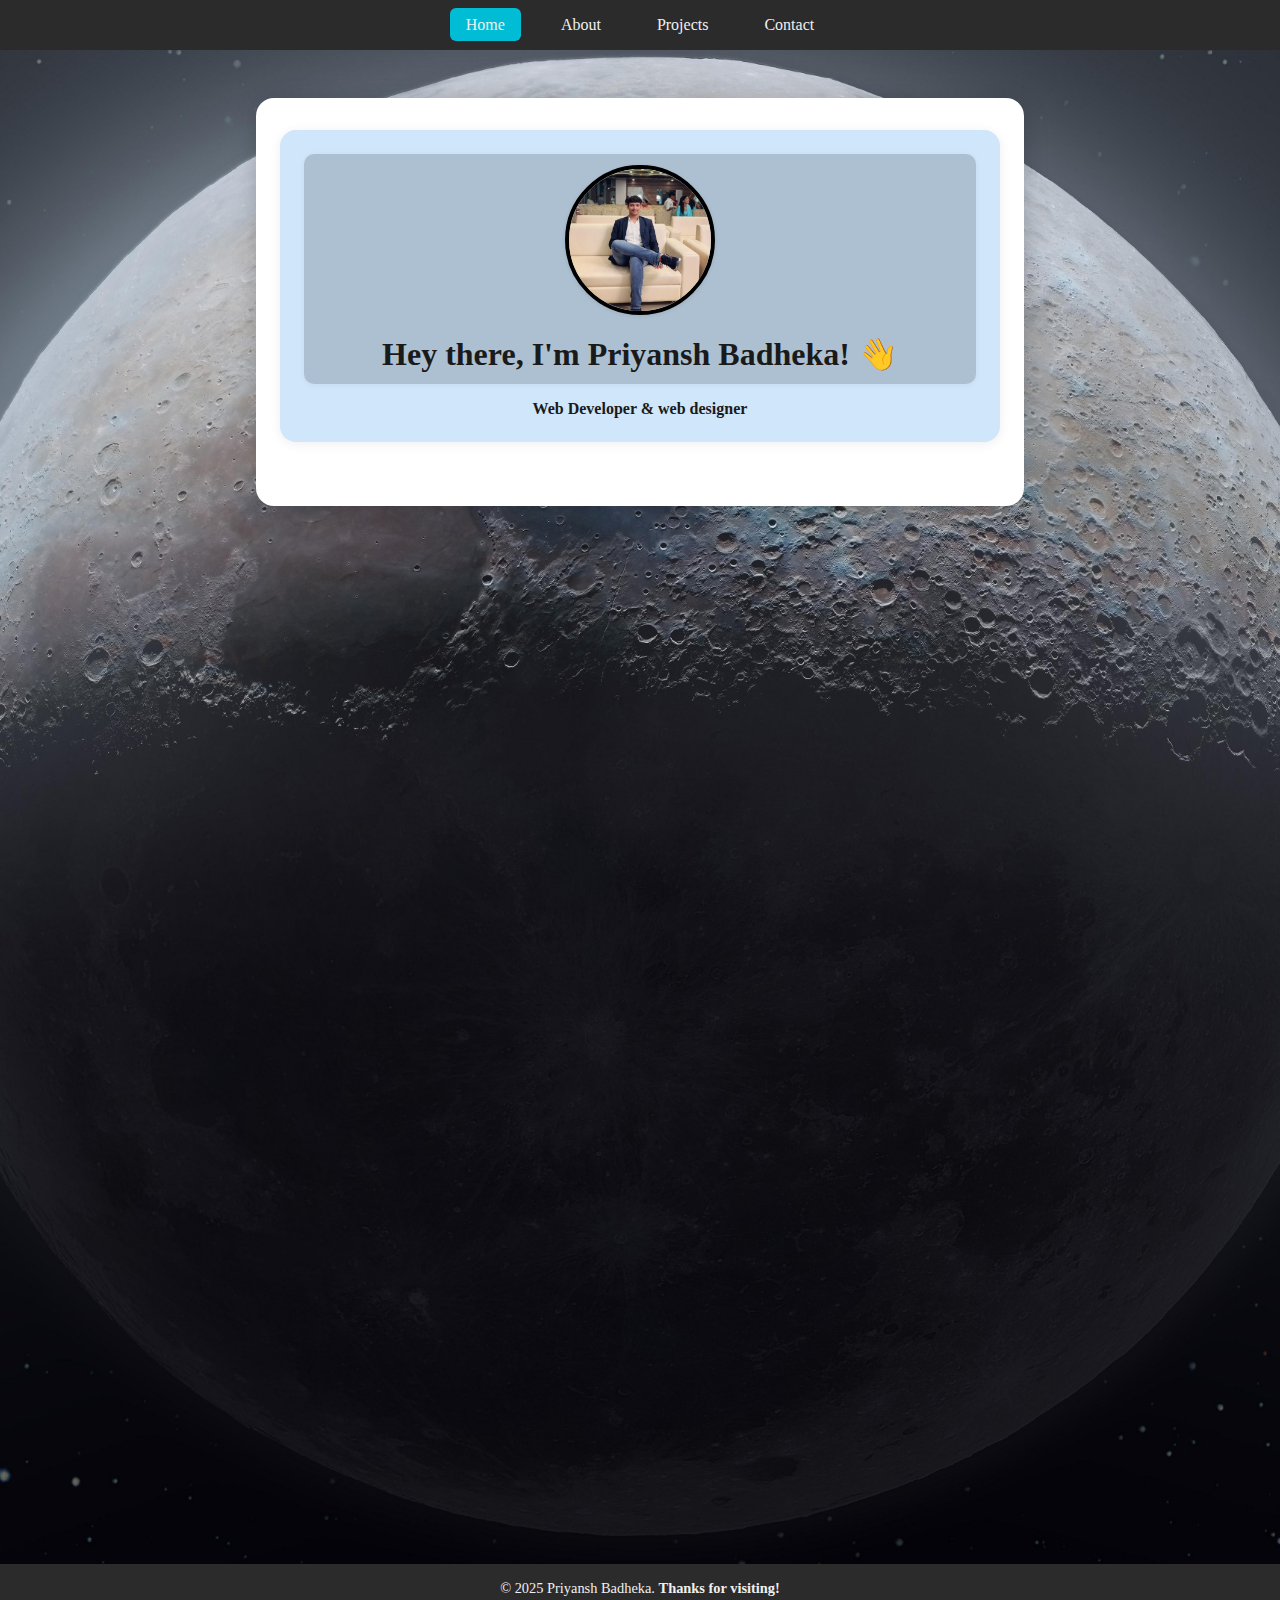
<file: index.html>
<!DOCTYPE html>
<html lang="en">
<head>
  <meta charset="UTF-8" />
  <meta name="viewport" content="width=device-width, initial-scale=1.0" />
  <title>Priyansh | Portfolio</title>
  <link rel="stylesheet" href="style.css" />
  <link href="https://fonts.googleapis.com/css2?family=Poppins:wght@300;500;700&display=swap" rel="stylesheet" />
  <style>
    #bg-video {
      opacity: 1;
    }
    body {
      background-image: url('bc.jpg'); /* Change to your image path */
      background-size: cover;
      background-repeat: no-repeat;
      background-position: center center;
    }
  </style>
</head>
<body>
  <!--<video autoplay muted loop playsinline id="bg-video">
    <source src="background.mp4" type="video/mp4" />
    Your browser does not support the video tag.
  </video>-->
  <!-- Navigation Bar -->
  <header>
    <nav aria-label="Main Navigation">  
      <ul class="nav-list">
        <li><a href="index.html" class="active">Home</a></li>
        <li><a href="about.html">About</a></li>
        <li><a href="projects.html">Projects</a></li>
        <li><a href="contact.html">Contact</a></li>
      </ul>
    </nav>
  </header>

  <!-- Main Content -->
  <main>
    <section class="hero animated-slide">
      <div class="outer-contact-box">
        <div class="inner-contact-box">
          <img src="priyansh.jpg" alt="Priyansh Badheka" class="profile-img shadow-glow" />
          <h1 class="gradient-text">Hey there, I'm Priyansh Badheka! <span class="wave">👋</span></h1>
        </div>
        <p class="tagline highlight-fade"><B>Web Developer & web designer</B></p>

      </div>
    </section>

    <section class="about-section fade-in">
      <div class="outer-contact-box">
        <div class="inner-contact-box">
          <h2>Welcome to My Portfolio</h2>
        </div>
        <p>
          Hey there! 🙌
Welcome to my little corner of the internet - I’m Priyansh, a developer, designer, and tech enthusiast with a passion for crafting engaging digital experiences. This portfolio is where I showcase the projects I love, the skills I’ve grown, and the dreams I’m coding into reality.

I’m always curious, constantly learning new technologies, and looking for creative ways to solve real-world problems.
Dive in, explore my work, see what drives me - and feel free to reach out if you'd like to connect or collaborate.

Thanks for stopping by -it truly means a lot! 😊
        </p>
        <a href="projects.html" class="cta-btn pulse">🚀 See My Projects</a>
      </div>
    </section>

    <section class="projects-preview-section fade-in">
      <div class="outer-contact-box">
        <div class="inner-contact-box">
          <h2 class="gradient-text">✨ Featured Projects</h2>
        </div>
        <ul class="projects-preview-list">
          <li class="card-hover">
            <strong>Power Plant Monitoring System</strong> <span>⚡</span>
          </li>
          <li class="card-hover">
            <strong>AI Resume Builder</strong> <span>🤖</span>
          <li class="card-hover">
            <strong>Portfolio Website</strong> <span>🌐</span>
            </li>
        </ul>
        <a href="projects.html" class="cta-link hover-glow">→ View All Projects</a>
      </div>
    </section>
  </main>
  <footer>
    <p>© 2025 Priyansh Badheka. <b>Thanks for visiting!</b></p>
  </footer>
</body>
</html>
</file>
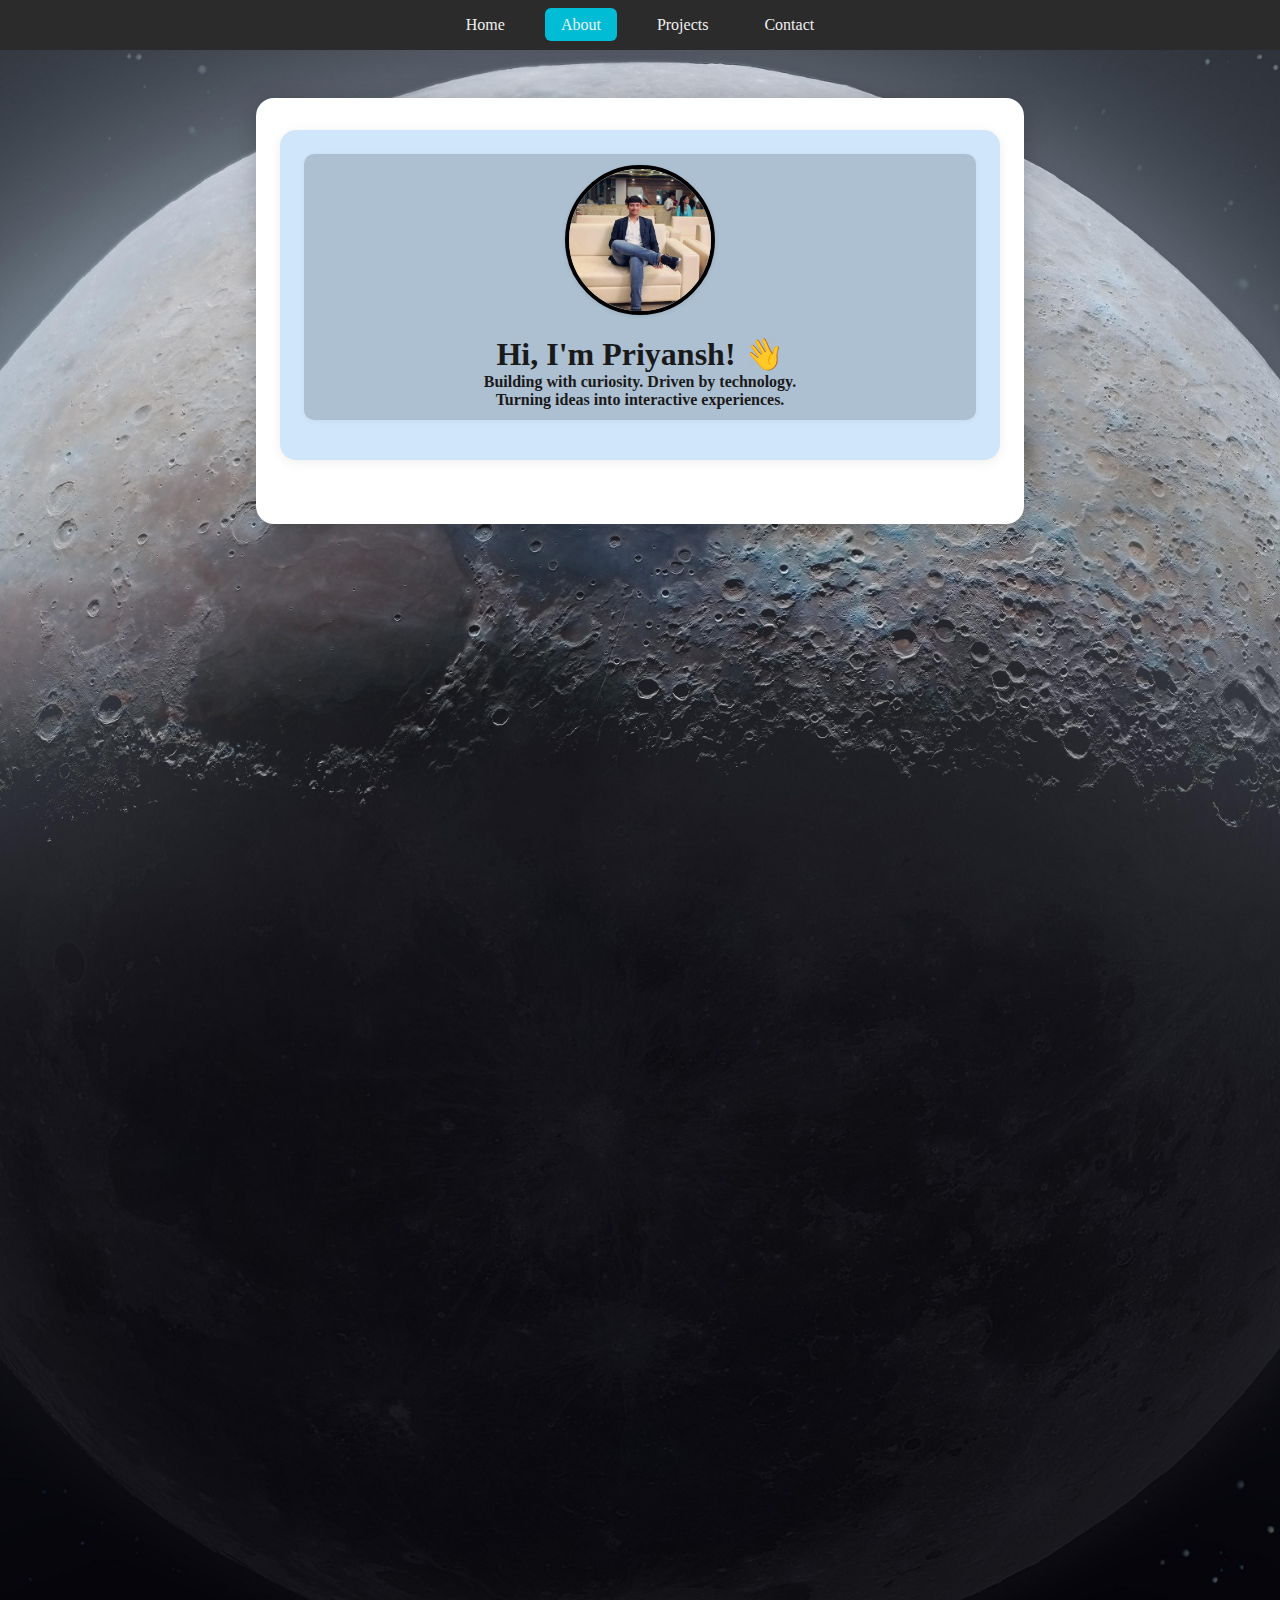
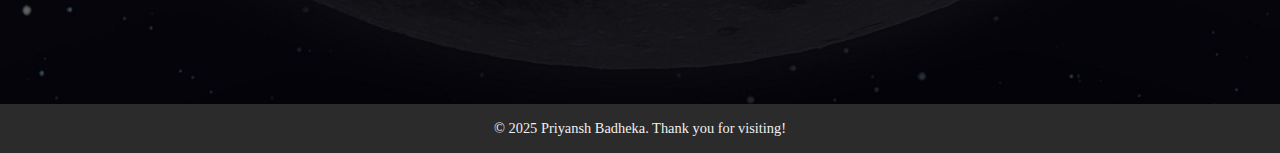
<file: About.html>
<!DOCTYPE html>
<html lang="en">
<head>
  <meta charset="UTF-8" />
  <meta name="viewport" content="width=device-width, initial-scale=1.0" />
  <title>About | Priyansh</title>
  <link rel="stylesheet" href="style.css" />
  <link href="https://fonts.googleapis.com/css2?family=Poppins:wght@300;500;700&display=swap" rel="stylesheet" />
   <style>
    #bg-video {
      opacity: 1;
    }
     body {
      background-image: url('bc.jpg'); /* Change to your image path */
      background-size: cover;
      background-repeat: no-repeat;
      background-position: center center;
    }
  </style>
</head>
<body>
  <!-- <video autoplay muted loop playsinline id="bg-video">
    <source src="background.mp4" type="video/mp4" />
    Your browser does not support the video tag.
  </video>-->
  <!-- Navigation Bar -->
  <header>
    <nav aria-label="Main Navigation">
      <ul class="nav-list">
        <li><a href="index.html">Home</a></li>
        <li><a href="about.html" class="active">About</a></li>
        <li><a href="projects.html">Projects</a></li>
        <li><a href="contact.html">Contact</a></li>
      </ul>
    </nav>
  </header>

  <!-- Main Content -->
  <main>
    <section class="hero animated-slide">
    <div class="outer-contact-box">
      <div class="inner-contact-box">
        <img src="priyansh.jpg" alt="Priyansh Badheka" class="profile-img shadow-glow" />
        <h1 class="gradient-text">Hi, I'm Priyansh! <span class="wave">👋</span></h1>
        <p class="tagline highlight-fade">Building with curiosity. Driven by technology.</p>
        <p class="tagline highlight-fade">Turning ideas into interactive experiences.</p>
        
        </div> 
      </div>  
    </section>

    <section class="about-section fade-in">
      <div class="outer-contact-box">
        <div class="inner-contact-box">
          <h2>About Me</h2>
        </div>
        <p>
          I'm Priyansh Badheka, a passionate Computer Science & Engineering student at Gyanmanjari Innovative University. I specialize in web development and artificial intelligence, with a deep interest in creating clean, functional, and engaging digital experiences.

I enjoy building modern websites, smart systems, and creative projects that combine both design and technology. I also design animated marketing posters for restaurants and brands, helping them stand out online
        </p>
      </div>
    </section>

    <section class="skills-section fade-in">
      <div class="what-i-do-box">
        <h2>What I do</h2>
      </div>
      <ul class="skills-list">
        <li><span>🌐</span> Frontend & Backend Web Development</li>
        <li><span>🤖</span> Playing with AI & Machine Learning</li>
        <li><span>🧩</span> Solving tricky problems</li>
        <li><span>🤝</span> Working with awesome teams</li>
        <li><span>📝</span> Technical Writing & Blogging</li>

      </ul>
    </section>

    <section class="contact-section fade-in">
      <div class="outer-contact-box">
        <div class="inner-contact-box">
          <h2>Let's Connect</h2>
        </div>
        <p>
          Want to chat about tech, collaborate, or just say hi? Drop me a line!
        </p>
        <p>
          <strong>Email:</strong> <a href="mailto:priyansh.badheka@email.com">badheka.priyansh2409@email.com</a>
        </p>
        <div class="social-links">
          <a href="https://github.com/yourusername" target="_blank" title="GitHub">🐙</a>
          <a href="https://linkedin.com/in/yourusername" target="_blank" title="LinkedIn">🔗</a>
        </div>
      </div>
    </section>
  </main>
  <footer>
    <p>© 2025 Priyansh Badheka. Thank you for visiting!</p>
  </footer>
</body>
</html>
</file>
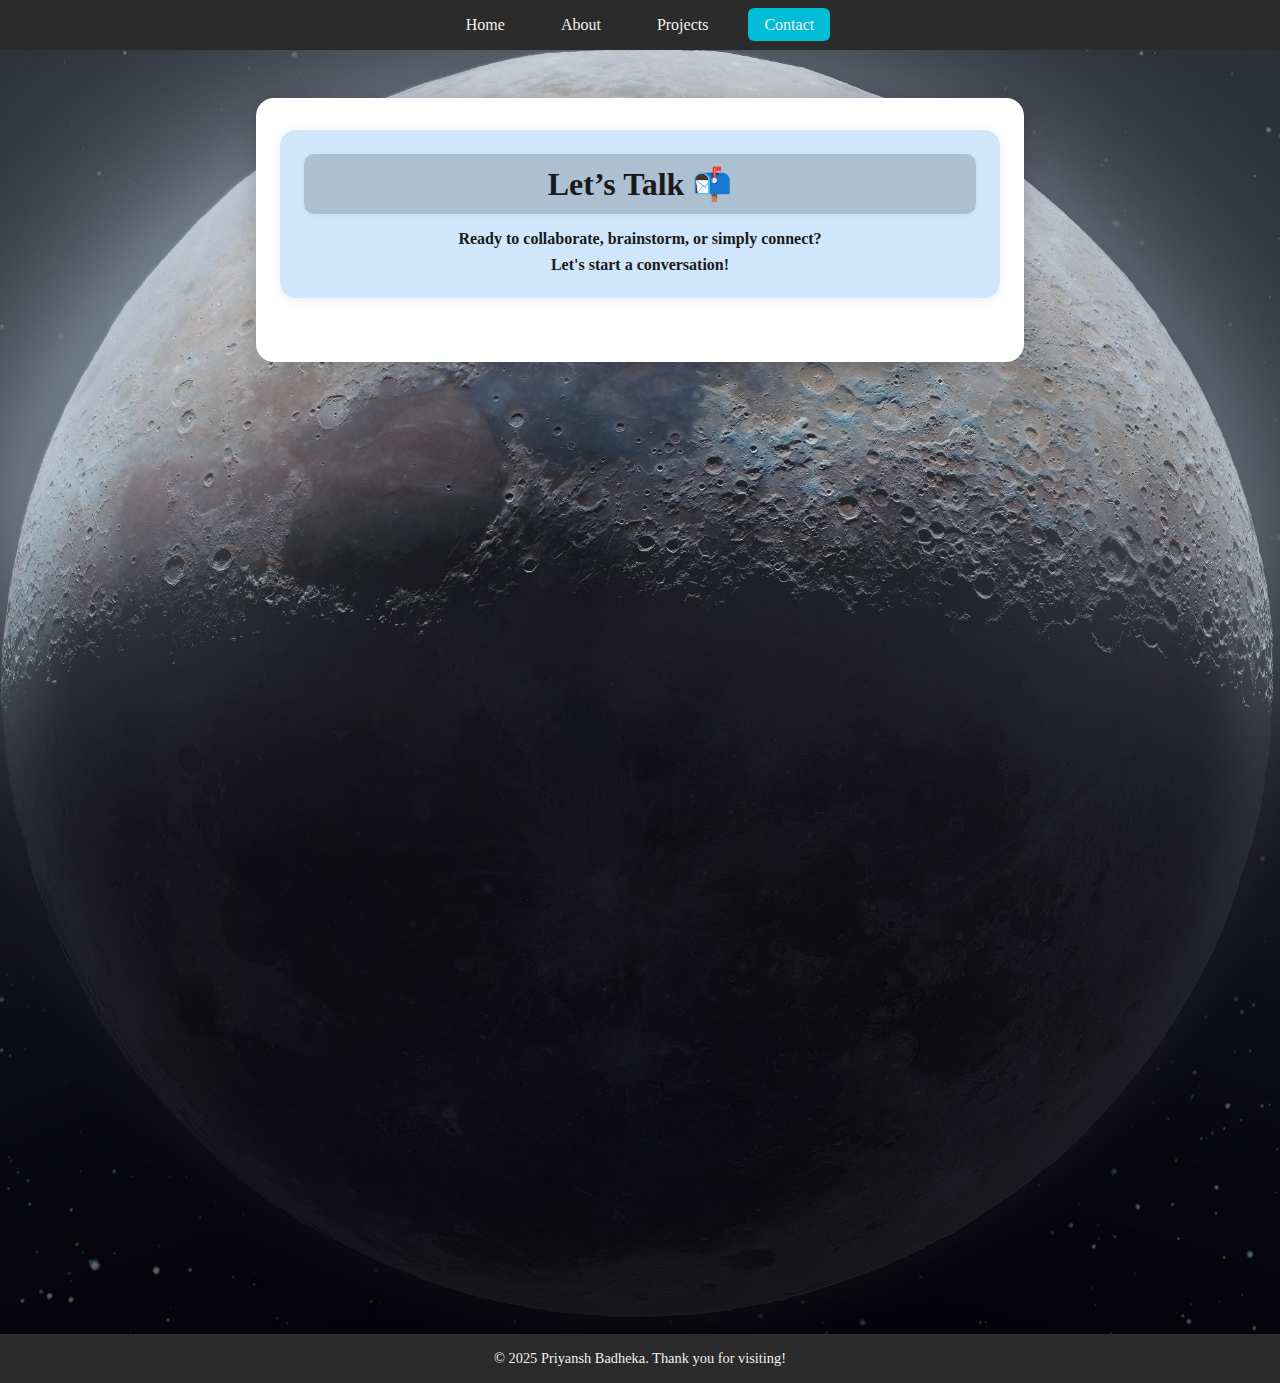
<file: Contact.html>
<!DOCTYPE html>
<html lang="en">
<head>
  <meta charset="UTF-8">
  <title>Contact | Priyansh</title>
  <link rel="stylesheet" href="style.css">
   <style>
    #bg-video {
      opacity: 1;
    }
     body {
      background-image: url('bc.jpg'); /* Change to your image path */
      background-size: cover;
      background-repeat: no-repeat;
      background-position: center center;
    }
  </style>
</head>
<body>
    <!---<video autoplay muted loop playsinline id="bg-video">
    <source src="background.mp4" type="video/mp4" />
    Your browser does not support the video tag.
  </video>-->
  <!-- Navigation Bar -->
  <header>
    <nav>
      <ul class="nav-list">
        <li><a href="index.html">Home</a></li>
        <li><a href="about.html">About</a></li>
        <li><a href="projects.html">Projects</a></li>
        <li><a href="contact.html" class="active">Contact</a></li>
      </ul>
    </nav>
  </header>

  <!-- Main Content -->
  <main>
    <section class="hero animated-slide">
      <div class="outer-contact-box">
        <div class="inner-contact-box">
          <h1>Let’s Talk <span class="wave">📬</span></h1>
        </div>
        <p class="tagline" style="text-align:center;">
          <b>Ready to collaborate, brainstorm, or simply connect?</b><br>
          <span style="display:inline-block; margin-top:0.5em;"><b>Let's start a conversation!</b></span>
        </p>
      </div>
    </section>

    <!-- Contact Info Box -->
    <section class="contact-section fade-in">
      <div class="outer-contact-box">
        <div class="inner-contact-box">
          <h2>Contact Info</h2>
        </div>
        <p>I'm always open to new opportunities, collaborations, or just a friendly chat. Drop me a message anytime.I'd love to connect and hear from you!</p>
        <p><strong>Email:</strong> <a href="mailto:priyansh.badheka@email.com">priyansh.badheka@email.com</a></p>
        <p><strong>Phone:</strong> +91 8866753844</p>
        <p><strong>Location:</strong> Gujarat, India</p>
        <div class="social-links">
          <a href="https://github.com/Badhekapriyansh" target="_blank" title="GitHub">🐙 GitHub</a>
          <a href="https://linkedin.com/in/priyansh-badheka-273538334" target="_blank" title="LinkedIn">🔗 LinkedIn</a>
          <a href="https://instagram.com/priyanshbadheka" target="_blank" title="Instagram">📸 Instagram</a>
        </div>
      </div>
    </section>

    <!-- Available For Box -->
    <section class="about-section fade-in">
      <div class="outer-contact-box">
        <div class="inner-contact-box">
          <h2>Available For</h2>
        </div>
        <ul class="skills-list">
          <li>✨ Internships or Freelance Work</li>
          <li>🤝 Collaborations or Side Projects</li>
          <li>📚 Mentorship or Guidance in Tech</li>
          <li>🧑‍💻 Code Reviews & Technical Guidance</li>
          <li>🌐 Open Source Collaboration</li>
          <li>🚀 Building Productivity Tools</li>
        </ul>
      </div>
    </section>
  </main>
  <footer>
    <p>© 2025 Priyansh Badheka. Thank you for visiting!</p>
  </footer>
</body>
</html>
</file>
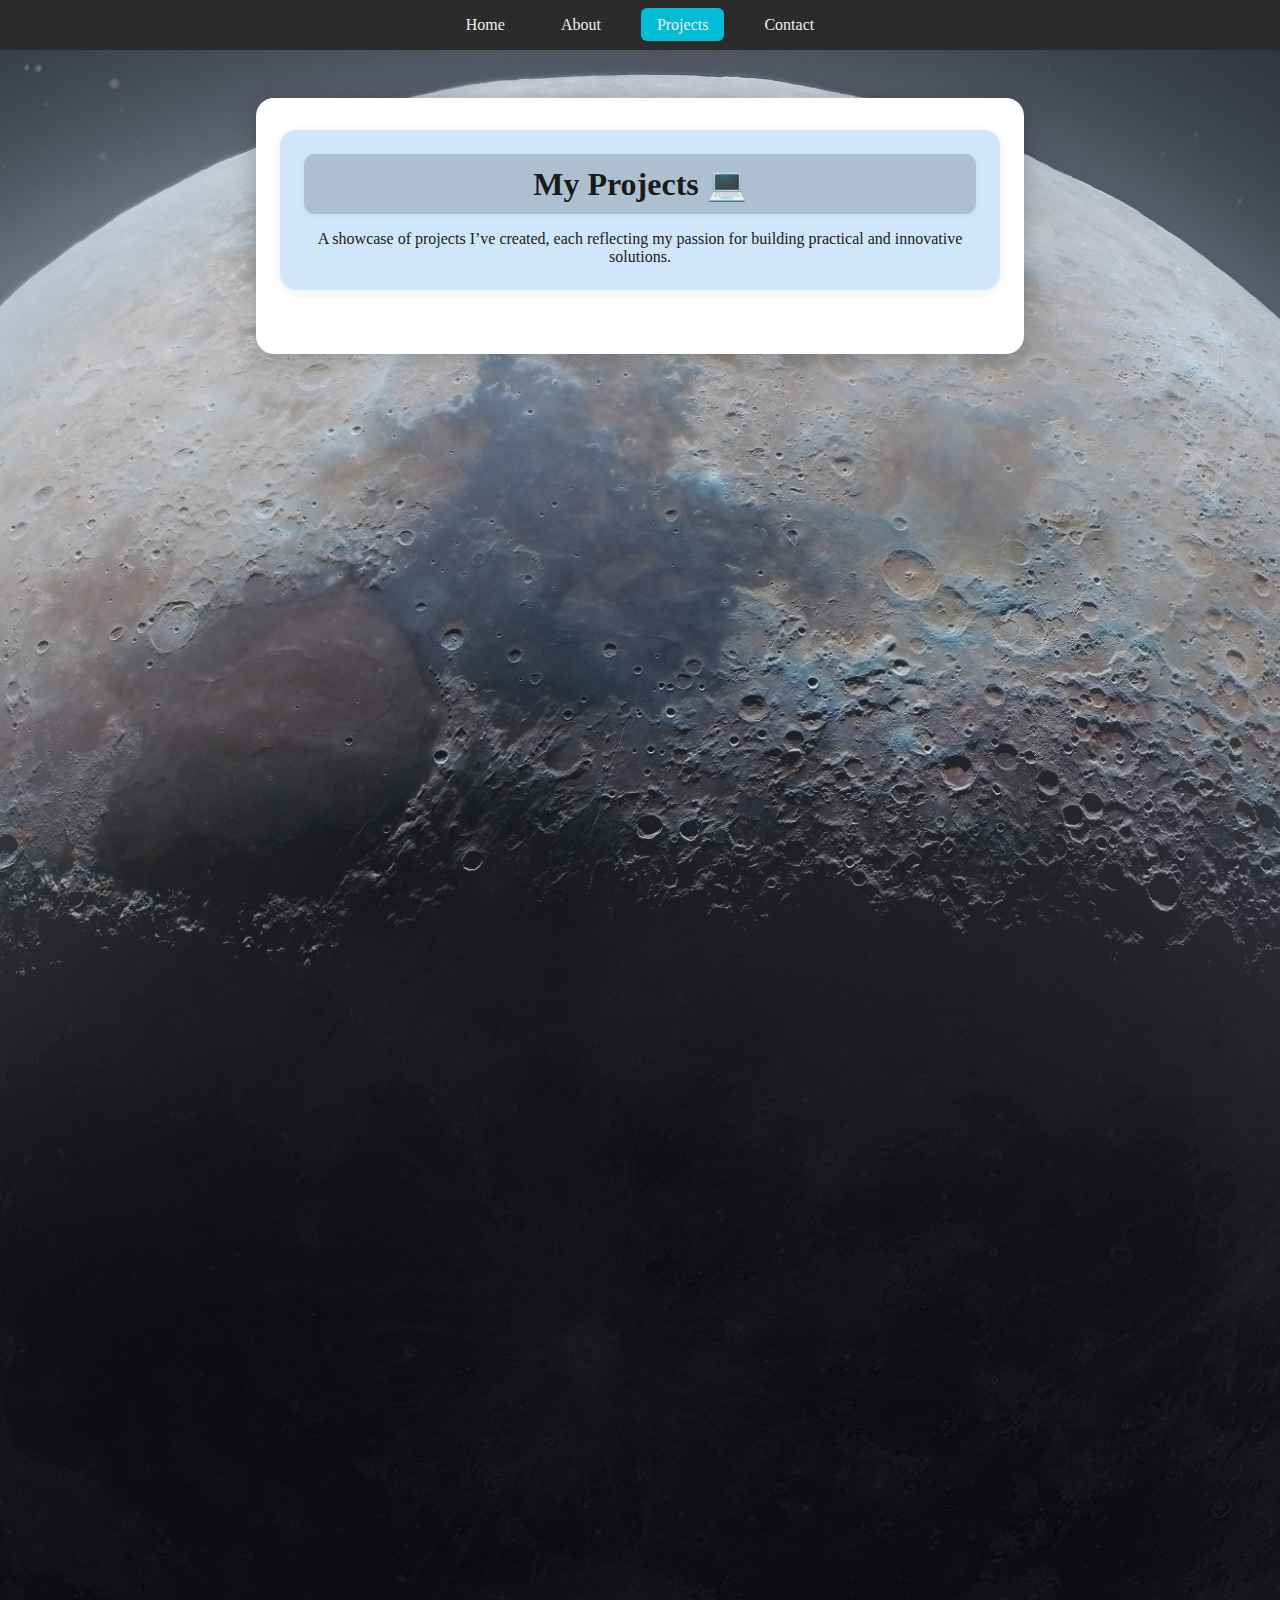
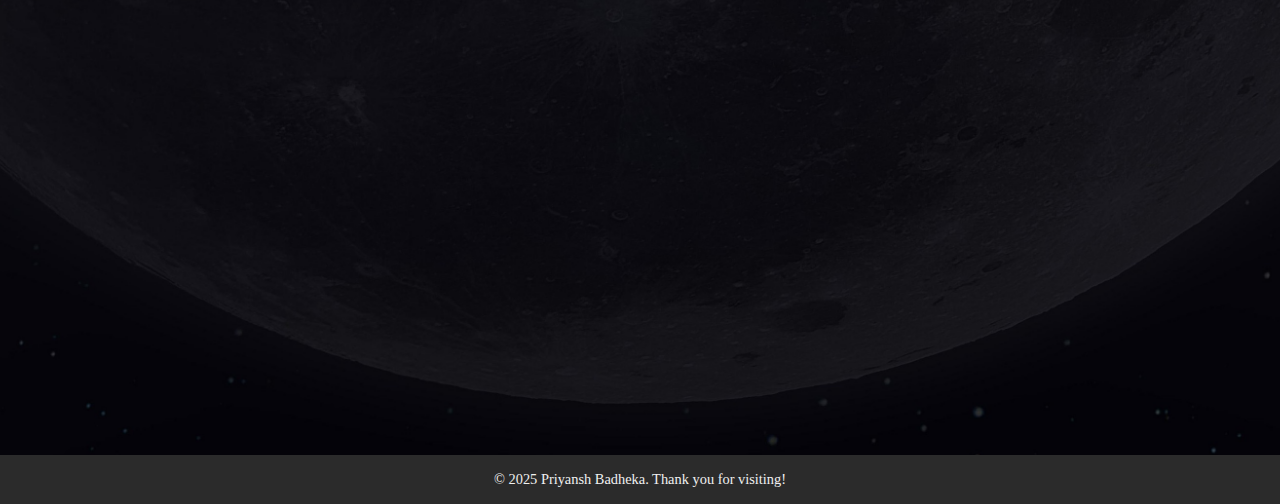
<file: Projects.html>
<!DOCTYPE html>
<html lang="en">
<head>
  <meta charset="UTF-8" />
  <meta name="viewport" content="width=device-width, initial-scale=1.0" />
  <title>Projects | Priyansh</title>
  <link rel="stylesheet" href="style.css" />
  <link href="https://fonts.googleapis.com/css2?family=Poppins:wght@300;500;700&display=swap" rel="stylesheet" />
   <style>
    #bg-video {
      opacity: 1;
    }
    body {
      background-image: url('bc.jpg'); /* Change to your image path */
      background-size: cover;
      background-repeat: no-repeat;
      background-position: center center;
    }
   </style>
</head>
<body>
   <!--<video autoplay muted loop playsinline id="bg-video">
    <source src="background.mp4" type="video/mp4" />
    Your browser does not support the video tag.
  </video>--> 
  <!-- Navigation Bar -->
  <header>
    <nav aria-label="Main Navigation">
      <ul class="nav-list">
        <li><a href="index.html">Home</a></li>
        <li><a href="about.html">About</a></li>
        <li><a href="projects.html" class="active">Projects</a></li>
        <li><a href="contact.html">Contact</a></li>
      </ul>
    </nav>
  </header>

  <!-- Main Content -->
  <main>
    <!-- Hero Section -->
    <section class="hero animated-slide">
      <div class="outer-contact-box">
        <div class="inner-contact-box">
          <h1 class="gradient-text">My Projects <span class="wave">💻</span></h1>
        </div>
        <p class="tagline highlight-fade">
          A showcase of projects I’ve created, each reflecting my passion for building practical and innovative solutions.
        </p>
      </div>
    </section>

    <!-- Highlighted Projects Section -->
    <section class="about-section fade-in glass-bg">
      <div class="outer-contact-box">
        <div class="inner-contact-box">
          <h2>Highlighted Projects</h2>
        </div>
        <div class="projects-preview-list">
          <div class="project-item card-hover">
            <h3>⚡ Power Plant Monitoring System</h3>
            <p>A dashboard web app to monitor industrial generator data like efficiency, environment and health safety , power generation, and fuel levels.<br />
            <span class="project-stack">HTML • Tailwind CSS • JavaScript</span></p>
          </div>
          <div class="project-item card-hover">
            <h3>🧠 AI Resume Builder</h3>
            <p>A smart application that generates professional, tailored resumes using AI. Simply enter your details and preferences, and the tool formats and optimizes your resume for maximum impact—saving you time and helping you stand out to employers.<br />
            <span class="project-stack">Python • Jinja Templates • HTML • CSS • JavaScript • Flask(Backend Framework)</span></p>
          </div>
          <div class="project-item card-hover">
            <h3>🌐 Responsive Portfolio Website</h3>
            <p>A modern portfolio website crafted with best coding practices. Built using semantic HTML and elegant CSS, it’s fully responsive, features smooth animations, and offers a seamless multi-page experience.
              <span class="project-stack">HTML • CSS • JavaScript</span>
            </p>
          </div>
          <div class="project-item card-hover">
            <h3>📚 Library Management System</h3>
            I developed a comprehensive Library Management System that streamlines the process of managing books, users, and transactions. The app allows librarians to easily add, update, and track books, manage user registrations, and monitor book borrowing and returns—all through a user-friendly dashboard.
            <p>A web app to manage library books, users, and transactions.<br />
            <span class="project-stack">HTML • CSS • JavaScript</span></p>
          </div>
          <div class="project-item card-hover">
            <h3>📊 Data Encryption/Decryption Tool</h3>
            <p>A tool to encrypt and decrypt sensitive data using advanced algorithms.
               I designed and built a robust Data Encryption/Decryption Tool that empowers users to securely protect their sensitive information. The application supports multiple advanced encryption algorithms, allowing users to choose their preferred method for both encrypting and decrypting data. With a clean and intuitive interface, users can easily input their data, select encryption options, and instantly view results. The tool is ideal for anyone needing to safeguard confidential files or messages, and demonstrates a strong understanding of cryptographic principles, secure key management, and user-focused design.<br />
            <span class="project-stack">HTML • CSS • JavaScript • Java</span></p>
        </div>
      </div>
    </section>

    <section class="skills-section fade-in">
      <div class="outer-contact-box">
        <div class="inner-contact-box">
          <h2>Tools & Technologies</h2>
        </div>
        <ul class="skills-list">
          <li>💻 HTML & CSS</li>
          <li>🎨 Tailwind CSS</li>
          <li>🧠 JavaScript (Basics)</li>
          <li>🐍 Python</li>
          <li>🧰 VS Code, Git & GitHub</li>
          <li>📊 Flask (Backend Framework)</li>
          <li>🔒 Java </li>
        </ul>
      </div>
    </section>
  </main>

  <footer>
    <p>© 2025 Priyansh Badheka. Thank you for visiting!</p>
  </footer>
</body>
</html>
</file>
<file: style.css>
/* 🌑 Dark Mode Base */
:root {
  --dark-bg: #1f1f1f;
  --card-bg: #2b2b2b;
  --text-light: #f0f0f0;
  --text-dark: #1a1a1a;
  --accent: #00bcd4;
  --accent-dark: #028ea3;
  --btn-radius: 25px;
  --transition-speed: 0.3s;
  --shadow-sm: 0 1px 4px rgba(0,0,0,0.1);
  --shadow-md: 0 4px 24px rgba(0,0,0,0.2);
}

* {
  margin: 0;
  padding: 0;
  box-sizing: border-box;
}

body {
  background-image: url('images/background.jpg'); /* Use your actual image file name */
  background-size: cover;
  background-repeat: no-repeat;
  background-position: center center;
}

/* 📌 Universal Main Layout */
main {
  max-width: 800px;
  margin: 3rem auto;
  padding: 0 1rem;
  display: flex;
  flex-direction: column;
  gap: 2rem;
}

/* 🧭 Navbar */
.nav-list {
  list-style: none;
  display: flex;
  flex-wrap: wrap;
  justify-content: center;
  gap: 1.5rem;
  padding: 1rem;
  background: var(--card-bg);
}

.nav-list a {
  color: var(--text-light);
  text-decoration: none;
  padding: 0.5rem 1rem;
  border-radius: 6px;
  transition: background var(--transition-speed), transform var(--transition-speed);
}

.nav-list a:hover,
.nav-list a.active {
  background: var(--accent);
  transform: scale(1.05);
}

/* 🎯 Hero Section */
.hero {
  background: #ffffff;
  color: var(--text-dark);
  text-align: center;
  padding: 3rem 1.5rem;
  border-radius: 18px;
  box-shadow: var(--shadow-md);
  animation: slideDown 0.8s ease-out;
}

.profile-img {
  height: 150px;
  width: 150px;
  border-radius: 50%;
  border: 4px solid black; /* black border */
  box-shadow: var(--shadow-sm);
  margin-bottom: 1rem;
}

/* ✨ Animations */
.animated-slide {
  animation: slideDown 0.8s ease-out;
}

.fade-in {
  opacity: 0;
  animation: fadeIn 1s ease forwards;
  animation-delay: 0.2s;
}

@keyframes slideDown {
  from {
    opacity: 0;
    transform: translateY(-30px);
  }
  to {
    opacity: 1;
    transform: translateY(0);
  }
}

@keyframes fadeIn {
  to {
    opacity: 1;
  }
}

/* 📌 Sections */
.hero,
.profile-card,
.about-section,
.skills-section,
.projects-preview-section,
.contact-section {
  background: #ffffff;
  color: var(--text-dark);
  padding: 2rem 1.5rem;
  border-radius: 18px;
  box-shadow: var(--shadow-md);
  margin-bottom: 1.5rem;
}

.projects-preview-list,
.skills-list,
.contact-info {
  display: grid;
  gap: 1.2rem;
  padding: 1rem 0;
}

.projects-preview-list li {
  background: #f1f8e9;
  padding: 1rem;
  border-radius: 12px;
  box-shadow: var(--shadow-sm);
  transition: transform var(--transition-speed);
}

.projects-preview-list li:hover {
  transform: translateY(-5px);
  box-shadow: var(--shadow-md);
}

/* 🔧 Tools & Technologies Section */
.skills-section {
  background: #fff;
  color: var(--text-dark);
  padding: 2rem 1.5rem;
  border-radius: 18px;
  box-shadow: var(--shadow-md);
  margin-bottom: 1.5rem;
  text-align: center;
}

.skills-section .skills-list {
  background: #d0e6fb;
  padding: 1.2rem;
  border-radius: 12px;
  box-shadow: var(--shadow-sm);
  display: grid;
  grid-template-columns: repeat(auto-fit, minmax(140px, 1fr));
  gap: 1rem;
  margin-top: 1rem;
}

.skills-section .skills-list li {
  background: #ffffff;
  padding: 0.8rem 1rem;
  border-radius: 10px;
  box-shadow: 0 2px 6px rgba(0, 0, 0, 0.41);
  transition: transform 0.3s ease, box-shadow 0.3s ease;
  font-weight: 500;
  font-size: 1rem;
}

.skills-section .skills-list li:hover {
  transform: translateY(-4px);
  box-shadow: var(--shadow-md);
}

/* 🧠 Project Card */
.project-item {
  background: #f5f5f5;
  color: #222;
  padding: 1.2rem;
  border-radius: 12px;
  box-shadow: var(--shadow-sm);
  transition: transform 0.3s cubic-bezier(.4,2,.6,1), box-shadow 0.3s;
  /* Optional: add a subtle shadow for better effect */
  box-shadow: 0 2px 8px rgba(0, 0, 0, 0.226);
}

.project-item:hover {
  transform: scale(1.07);
  box-shadow: 0 8px 24px rgba(0,0,0,0.18);
  z-index: 2;
}

.project-stack {
  display: inline-block;
  margin-top: 0.5rem;
  color: var(--accent);
  font-weight: 500;
  font-size: 0.95rem;
}

/* 🎯 Buttons */
.cta-btn,
.cta-link {
  display: inline-block;
  background: var(--accent);
  color: var(--dark-bg);
  padding: 0.8rem 1.4rem;
  border-radius: var(--btn-radius);
  margin-top: 1rem;
  text-decoration: none;
  font-weight: bold;
  transition: background var(--transition-speed), transform var(--transition-speed);
}

.cta-btn:hover,
.cta-link:hover {
  background: var(--accent-dark);
  transform: translateY(-2px) scale(1.04);
}

/* 🔗 Social Links */
.social-links {
  margin-top: 1rem;
  display: flex;
  justify-content: center;
  gap: 1rem;
}

.social-links a {
  color: var(--accent);
  text-decoration: none;
  font-size: 1.05rem;
  transition: color var(--transition-speed), transform var(--transition-speed);
}

.social-links a:hover {
  color: var(--accent-dark);
  transform: scale(1.1);
}

/* 📋 Footer */
footer {
  text-align: center;
  padding: 1rem;
  background: var(--card-bg);
  font-size: 0.9rem;
  color: var(--text-light);
}

/* 🎥 Background Video */
#bg-video {
  position: fixed;
  top: 0;
  left: 0;
  min-width: 100vw;
  min-height: 100vh;
  width: auto;
  height: auto;
  z-index: -1;
  object-fit: cover;
  opacity: 0.5; /* Adjust for brightness */
  pointer-events: none;
}

/* 📱 Responsive */
@media (max-width: 768px) {
  .nav-list {
    flex-direction: column;
    gap: 1rem;
  }
  .profile-img {
    height: 120px;
    width: 120px;
  }
  main {
    padding: 0 1rem;
  }
}

.main-bg {
  background-image: url('background(2).jpg'); /* Update with your image path */
  background-size: cover;
  background-repeat: no-repeat;
  background-position: center center;
}

/* Welcome Text Style */
.welcome-text {
  color: #111 !important; /* or #000 for pure black */
  text-shadow: none !important;
}

.outer-contact-box {
  padding: 1.5rem;
  background: #d0e6fb;
  border-radius: 16px;
  box-shadow: 0 2px 12px rgba(0,0,0,0.07);
  margin-bottom: 2rem;
}

.inner-contact-box {
  background: #0000002a;
  border-radius: 10px;
  padding: 0.7rem 1.2rem;
  margin-bottom: 1rem;
  text-align: center;
  font-weight: 600;
  box-shadow: 0 1px 6px rgba(0,0,0,0.05);
}

/* Add this to your CSS file */
.what-i-do-box {
  background: #d0e6fb;
  padding: 1rem 0;
  border-radius: 12px;
  text-align: center;
  margin-bottom: 1.2rem;
  box-shadow: 0 1px 6px rgba(0,0,0,0.05);
}
.what-i-do-box h3 {
  font-size: 1.2rem;
  margin-bottom: 0.5rem;
}

.about-box {
  background: #d0e6fb;
  padding: 1.5rem;
  border-radius: 12px;
  text-align: center;
  margin-bottom: 1.2rem;
  box-shadow: 0 1px 6px rgba(0,0,0,0.05);
}
</file>
